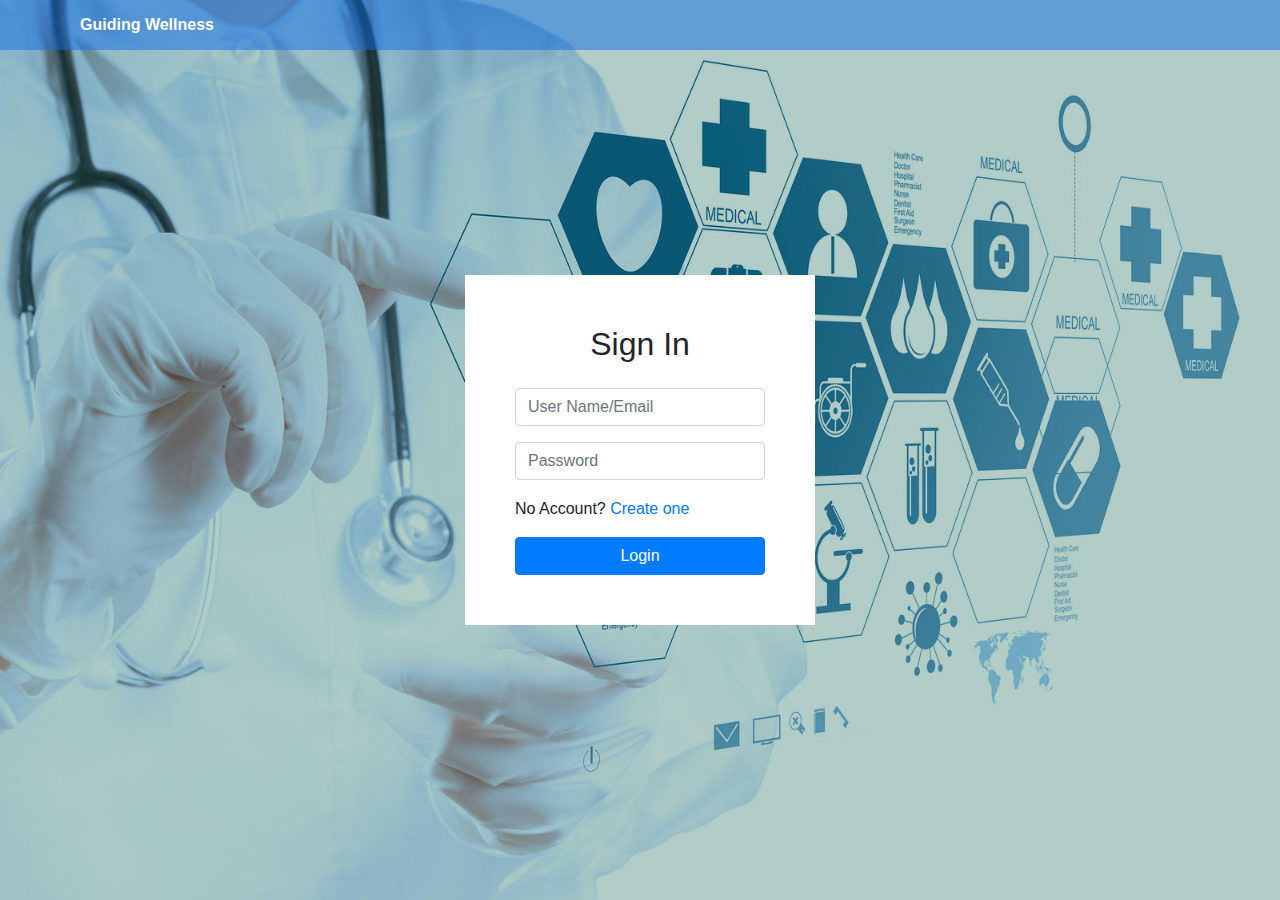
<file: index.html>
<!DOCTYPE html>
<html lang="en">
  <head>
    <meta charset="UTF-8" />
    <meta name="viewport" content="width=device-width, initial-scale=1.0" />
    <meta http-equiv="X-UA-Compatible" content="ie=edge" />
    <title>Document</title>
    <link
      rel="stylesheet"
      href="https://stackpath.bootstrapcdn.com/bootstrap/4.3.1/css/bootstrap.min.css"
      integrity="sha384-ggOyR0iXCbMQv3Xipma34MD+dH/1fQ784/j6cY/iJTQUOhcWr7x9JvoRxT2MZw1T"
      crossorigin="anonymous"
    />
    <link rel="stylesheet" href="/css/styles.css" />
  </head>
  <body class="login-body d-flex justify-content-center align-items-center">
    <div class="tp topBar d-flex align-items-center font-weight-bold">
      Guiding Wellness
    </div>

    <div class="loginPrompt d-flex flex-column justify-content-between">
      <h2>Sign In</h2>
      <input class="form-control" placeholder="User Name/Email" type="text" />
      <input class="form-control" placeholder="Password" type="text" />
      <div>No Account? <a href="#">Create one</a></div>
      <button id="login-button" class="btn btn-primary">Login</button>
    </div>

    <script src="/js/script.js"></script>
  </body>
</html>
</file>
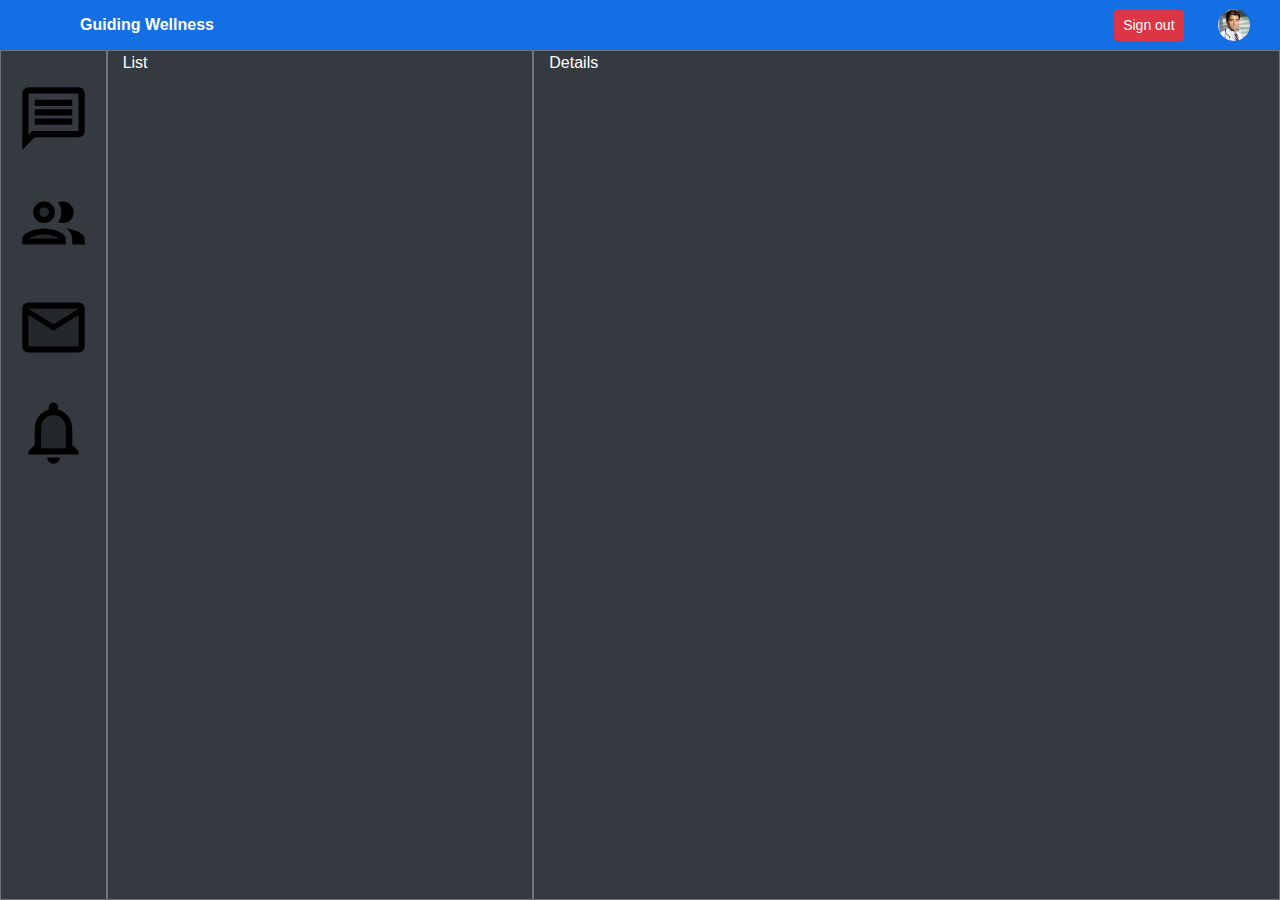
<file: portal.html>
<!DOCTYPE html>
<html lang="en">
  <head>
    <meta charset="UTF-8" />
    <meta name="viewport" content="width=device-width, initial-scale=1.0" />
    <meta http-equiv="X-UA-Compatible" content="ie=edge" />
    <title>Document</title>
    <link
      rel="stylesheet"
      href="https://stackpath.bootstrapcdn.com/bootstrap/4.3.1/css/bootstrap.min.css"
      integrity="sha384-ggOyR0iXCbMQv3Xipma34MD+dH/1fQ784/j6cY/iJTQUOhcWr7x9JvoRxT2MZw1T"
      crossorigin="anonymous"
    />
    <link rel="stylesheet" href="/css/styles.css" />
  </head>
  <body>
    <div
      class="tp topBarPortal d-flex align-items-center justify-content-between font-weight-bold"
    >
      <div>Guiding Wellness</div>
      <div>
        <button class="btn btn-danger btn-sm">Sign out</button>
        <img
          class="profile-image rounded-circle"
          src="/images/doc-photo.png"
          alt=""
        />
      </div>
    </div>
    <!-- <nav class="navbar navbar-expand-lg navbar-dark bg-dark">
      <button
        class="navbar-toggler"
        type="button"
        data-toggle="collapse"
        data-target="#navbarTogglerDemo01"
        aria-controls="navbarTogglerDemo01"
        aria-expanded="false"
        aria-label="Toggle navigation"
      >
        <span class="navbar-toggler-icon"></span>
      </button>
      <div class="collapse navbar-collapse" id="navbarTogglerDemo01">
        <a class="navbar-brand" href="#">Hidden brand</a>
        <ul class="navbar-nav mr-auto mt-2 mt-lg-0">
          <li class="nav-item active">
            <a class="nav-link" href="#"
              >Home <span class="sr-only">(current)</span></a
            >
          </li>
          <li class="nav-item">
            <a class="nav-link" href="#">Link</a>
          </li>
          <li class="nav-item">
            <a
              class="nav-link disabled"
              href="#"
              tabindex="-1"
              aria-disabled="true"
              >Disabled</a
            >
          </li>
        </ul>
        <form class="form-inline my-2 my-lg-0">
          <input
            class="form-control mr-sm-2"
            type="search"
            placeholder="Search"
            aria-label="Search"
          />
          <button class="btn btn-outline-success my-2 my-sm-0" type="submit">
            Search
          </button>
        </form>
      </div>
    </nav> -->

    <div class="main-content container-fluid ">
      <div class="row h-100">
        <div
          class="col-1 border border-secondary icons-list d-flex flex-column"
        >
          <!-- text message    -->
          <img src="/images/text-message.svg" alt="" />
          <!-- contacts -->
          <img src="/images/contacts.svg" alt="" />
          <!-- mail -->
          <img src="/images/mail.svg" alt="" />
          <!-- notification -->
          <img src="/images/notification.svg" alt="" />
        </div>
        <div class="col-4 border border-secondary">List</div>
        <div class="col-7 border border-secondary">Details</div>
      </div>
    </div>

    <script
      src="https://code.jquery.com/jquery-3.3.1.slim.min.js"
      integrity="sha384-q8i/X+965DzO0rT7abK41JStQIAqVgRVzpbzo5smXKp4YfRvH+8abtTE1Pi6jizo"
      crossorigin="anonymous"
    ></script>
    <script
      src="https://cdnjs.cloudflare.com/ajax/libs/popper.js/1.14.7/umd/popper.min.js"
      integrity="sha384-UO2eT0CpHqdSJQ6hJty5KVphtPhzWj9WO1clHTMGa3JDZwrnQq4sF86dIHNDz0W1"
      crossorigin="anonymous"
    ></script>
    <script
      src="https://stackpath.bootstrapcdn.com/bootstrap/4.3.1/js/bootstrap.min.js"
      integrity="sha384-JjSmVgyd0p3pXB1rRibZUAYoIIy6OrQ6VrjIEaFf/nJGzIxFDsf4x0xIM+B07jRM"
      crossorigin="anonymous"
    ></script>

    <script src="/js/script.js"></script>
  </body>
</html>
</file>
<file: css/styles.css>
body.login-body {
  background: #b2cdc8;
  height: 100vh;
}

.tp {
  color: #fff;
  height: 50px;
  padding-left: 80px;
  width: 100%;
  position: absolute;
  top: 0;
  left: 0;
}

.topBar {
  background-color: rgba(20, 110, 228, 0.5);
}

.topBarPortal {
  background-color: rgb(20, 110, 228);
}

.loginPrompt {
  width: 350px;
  height: 350px;
  background-color: #fff;
  padding: 50px;
}

.loginPrompt h2 {
  text-align: center;
}

.profile-image {
  max-width: 32px;
  margin-left: 30px;
  margin-right: 30px;
}

nav {
  margin-top: 50px;
  width: 100%;
}

.main-content {
  margin-top: 50px;
  background-color: #343a40;
  color: #fff;
  height: calc(100vh - 50px);
  /* height: 800px; */
}

.icons-list img {
  margin-top: 30px;
}

/***
* Media Queries (Breakpoints)
*/
@media (min-width: 900px) {
  body.login-body {
    background: url(/images/login-page-background.jpg) no-repeat;
    background-size: 100% 100vh;
  }
}
</file>
